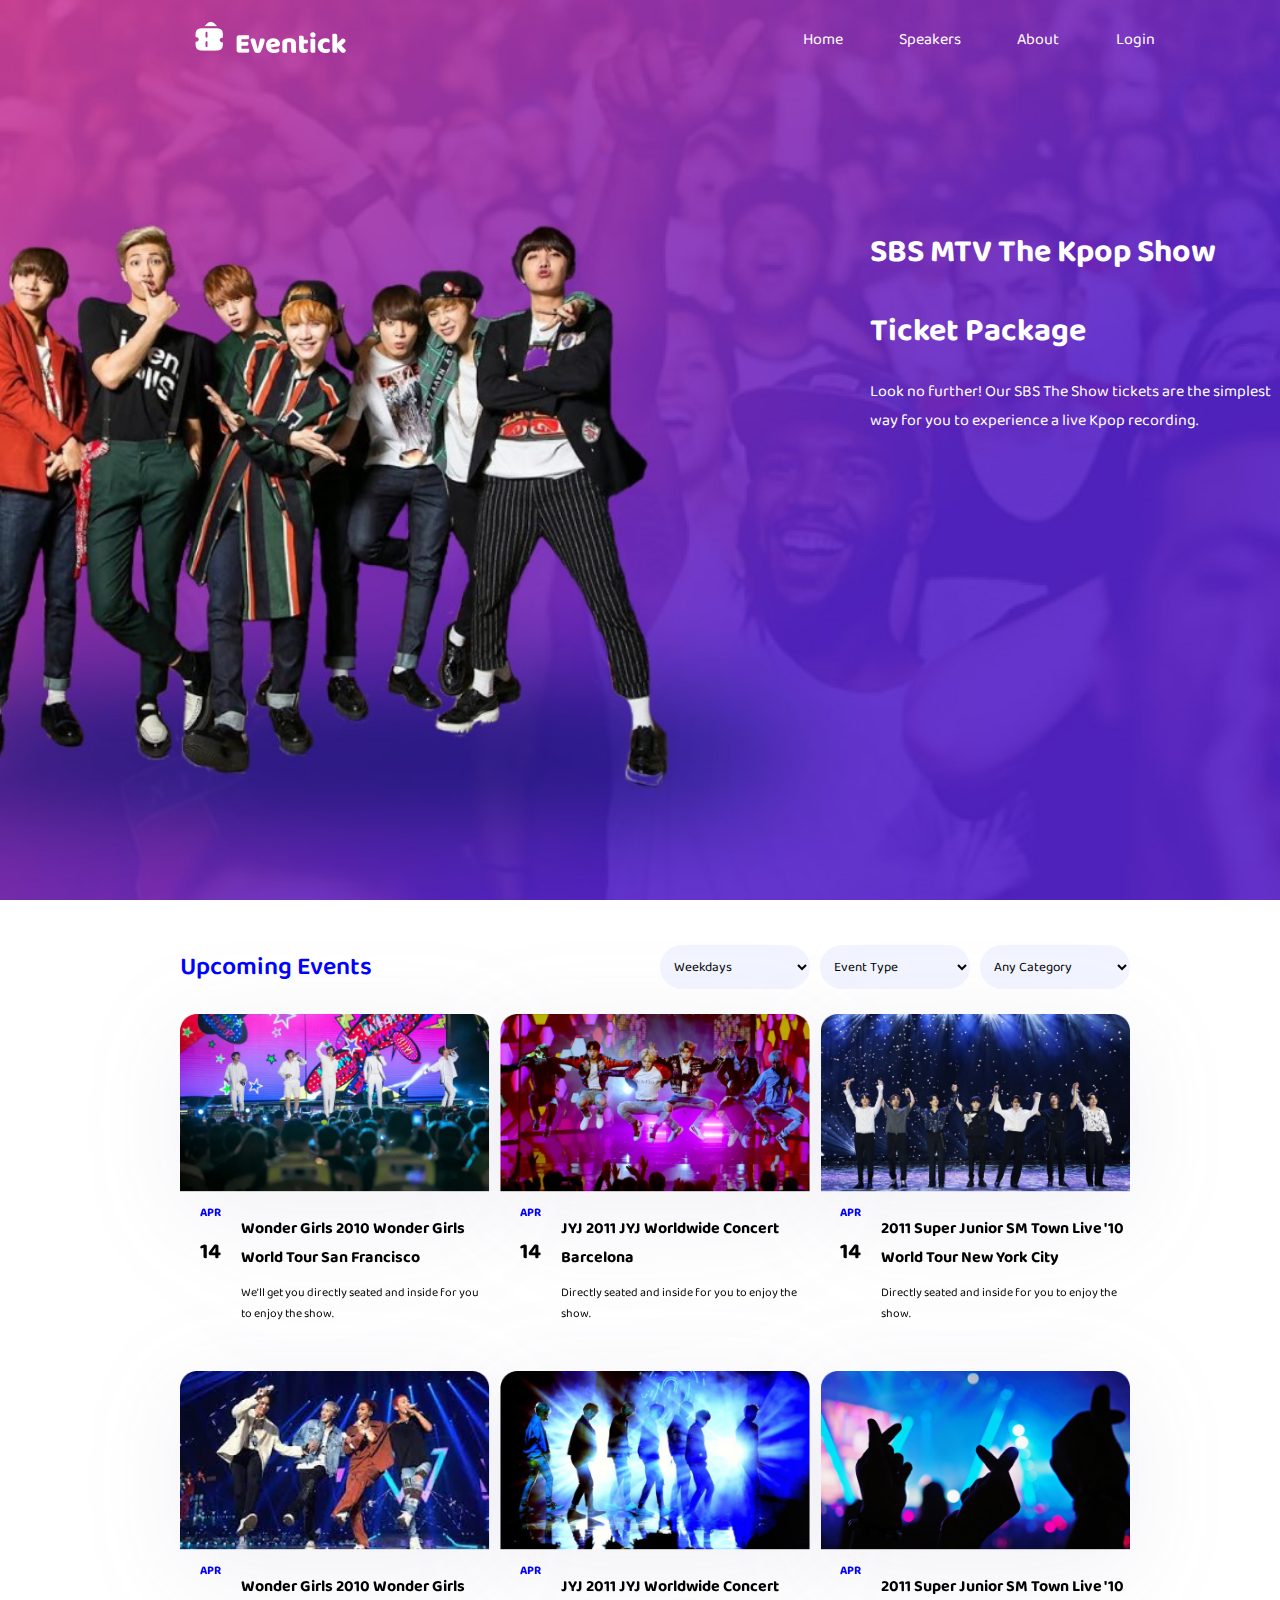
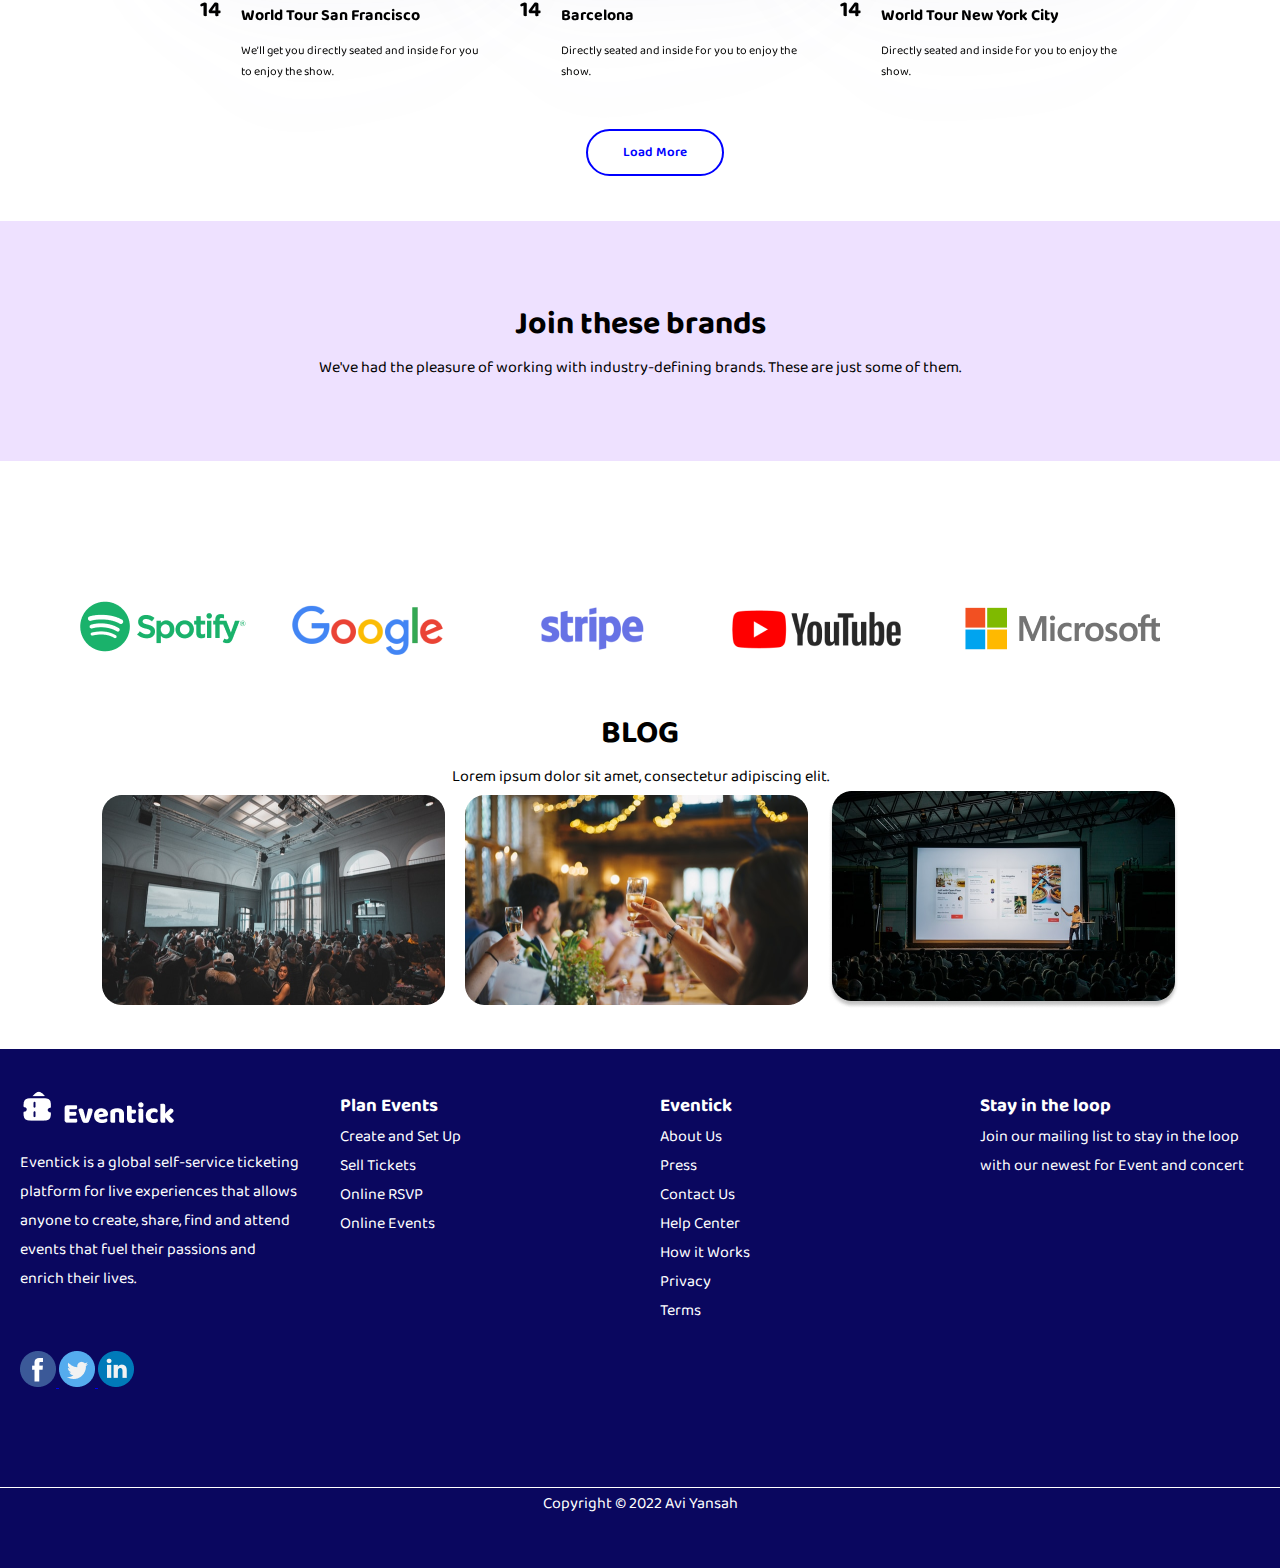
<file: Brief 2/index.html>
<!DOCTYPE html>
<html lang="en">

<head>
    <meta charset="UTF-8">
    <meta name="viewport" content="width=device-width, initial-scale=1.0">
    <title>Eventick</title>
    <link rel="stylesheet" href="style copy.css">
        <link rel="preconnect" href="https://fonts.googleapis.com">
        <link rel="preconnect" href="https://fonts.gstatic.com" crossorigin>
        <link href="https://fonts.googleapis.com/css2?family=Baloo+Paaji+2:wght@400..800&display=swap" rel="stylesheet">
</head>

<body>
    <header>
        <nav class="navbar">
            <a href="./index.html">
                <img class="logo" src="./assets/img/logo.png" alt="Home">
            </a>
            <ul>
                <li><a class="links" href="./index.html">Home</a></li>
                <li><a class="links" href="./speakers.html">Speakers</a></li>
                <li><a class="links" href="./about.html">About</a></li>
                <li><a class="links" href="./login.html">Login</a></li>
            </ul>

        </nav>

        <div>
            <h1 class="title">SBS MTV The Kpop Show </h1>
            <h1 class="title_2"> Ticket Package</h1>
            <p class="Paragraph_1">Look no further! Our SBS The Show tickets are the simplest way for you to experience
                a live Kpop recording.</p>
        </div>

    </header>
   
    <section class="upcoming">
        <div class="gallery">
            <div class="gallery-title">
                <h1>Upcoming Events</h1>
            </div>
          <select name="week">
                <option>Weekdays</option>
            </select> 
           <select name="type">
                <option>Event Type</option>
            </select>
        <select name="category">
                <option>Any Category</option>
            </select> 
            <div class="concert">
                <img src="./assets/img/1.jpg" alt="event-1">
                <div class="event-description">
                    <div class="time">
                        <h3>APR</h3>
                        <h3>14</h3>
                    </div>
                    <div class="description">
                        <h2>Wonder Girls 2010 Wonder Girls World Tour San Francisco</h2>
                        <p>We’ll get you directly seated and inside for you to enjoy the show.</p>
                    </div>
                </div>
            </div>
            <div class="concert">
                <img src="./assets/img/events2.png" alt="event-1">
                <div class="event-description">
                    <div class="time">
                        <h3>APR</h3>
                        <h3>14</h3>
                    </div>
                    <div class="description">
                        <h2>JYJ 2011 JYJ Worldwide Concert Barcelona</h2>
                        <p>Directly seated and inside for you to enjoy the show.</p>
                    </div>
                </div>
            </div>
            <div class="concert">
                <img src="./assets/img/events3.png" alt="event-1">
                <div class="event-description">
                    <div class="time">
                        <h3>APR</h3>
                        <h3>14</h3>
                    </div>
                    <div class="description">
                        <h2>2011 Super Junior SM Town Live '10 World Tour New York City</h2>
                        <p>Directly seated and inside for you to enjoy the show.</p>
                    </div>
                </div>
            </div>
            <div class="concert">
                <img src="./assets/img/events4.png" alt="event-1">
                <div class="event-description">
                    <div class="time">
                        <h3>APR</h3>
                        <h3>14</h3>
                    </div>
                    <div class="description">
                        <h2>Wonder Girls 2010 Wonder Girls World Tour San Francisco</h2>
                        <p>We’ll get you directly seated and inside for you to enjoy the show.</p>
                    </div>
                </div>
            </div>
            <div class="concert">
                <img src="./assets/img/events5.png" alt="event-1">
                <div class="event-description">
                    <div class="time">
                        <h3>APR</h3>
                        <h3>14</h3>
                    </div>
                    <div class="description">
                        <h2>JYJ 2011 JYJ Worldwide Concert Barcelona</h2>
                        <p>Directly seated and inside for you to enjoy the show.</p>
                    </div>
                </div>
            </div>
            <div class="concert">
                <img src="./assets/img/events6.png" alt="event-1">
                <div class="event-description">
                    <div class="time">
                        <h3>APR</h3>
                        <h3>14</h3>
                    </div>
                    <div class="description">
                        <h2>2011 Super Junior SM Town Live '10 World Tour New York City</h2>
                        <p>Directly seated and inside for you to enjoy the show.</p>
                    </div>
                </div>
            </div>
            <div class="event-btn">
                <button type="submit">Load More</button>
            </div>
        </div>
    </section>
    
    <div class="jointhebrand">
        <h1 class="join">Join these brands</h1>
        <p class="join">We've had the pleasure of working with industry-defining brands. These are just some of them.</p>
    

    </div>

    <div>
        <img src="./assets/img/findus.png" alt="">
    </div>

    <div class="blog">
        <h1>BLOG</h1>
        <p>Lorem ipsum dolor sit amet, consectetur adipiscing elit. </p>
        <div class="blogimgs">
            <div><img src="./assets/img/blog1.png" alt="image1"></div>
            <!-- <br>
            <p>6 Strategies to Find Your Conference Keynote and Other Speakers</p> -->
            <div><img src="./assets/img/blog2.png" alt="image2"></div>
            <div> <img src="./assets/img/blog3.png" alt="image3"></div>
        
        
       
        </div>
    </div>












    <!-- </div> -->
     <footer>
        
            <div class="socialmedia">
                <a href="#">
                    <img class="logofooter" src="./assets/img/logo.png" alt="logofooter">
                </a>
                <p>Eventick is a global self-service ticketing platform for live experiences that allows anyone to create, share, find and attend events that fuel their passions and enrich their lives.</p>
                <br>
                <br>
                <ul class="sci">

                    <a href="#">
                        <img class="facebook" src="./assets/img/facebook.png" alt="facebook">
                    </a>
                    <a href="#">
                        <img class="twitter" src="./assets/img/twitter (1).png" alt="twitter">
                    </a>
                    <a href="#">
                        <img class="linkedin" src="./assets/img/linkedin.png" alt="linkedin">
                    </a>
                </ul>
            </div>
            <div class="sec_quicklinks">
                <h3>Plan Events</h3>
                <ul>
                    <li><a href="#">Create and Set Up</a></li>
                    <li><a href="#">Sell Tickets</a></li>
                    <li><a href="#">Online RSVP </a></li>
                    <li><a href="#">Online Events</a></li>
                </ul>
            </div>
            <div class="sec-aboutus">
                <h3>Eventick</h3>
                <ul>
                    <li><a href="#">About Us</a></li>
                    <li><a href="#">Press</a></li>
                    <li><a href="#">Contact Us</a></li>
                    <li><a href="#">Help Center</a></li>
                    <li><a href="#">How it Works</a></li>
                    <li><a href="#">Privacy</a></li>
                    <li><a href="#">Terms</a></li>

                </ul>
            </div>
            <div class="sec-contact">
                <h3>Stay in the loop</h3>
                <p>Join our mailing list to stay in the loop with our newest for Event and concert</p>
            </div>
        </div>
        <div class="footer-line"></div>
        <div class="footer-bottom">
            Copyright © 2022 Avi Yansah
        </div>
  
     </footer>
     <!-- <div class="footer-line"></div> 
        <p style="font-weight: bold;">Stay In The Loop</p>
        <p>Join our mailing list to stay in the loop with our newest<br>for Event and concert</p>
        <input type="email" id="emailInput" placeholder="Enter your email adresse.."><input type="button" id="btnfooter" value="Subscribe Now">
    </div>
    <hr>
    <p id="cp">Copyright © 2022 Avi Yansah</p> -->

</body>

</html>
</file>
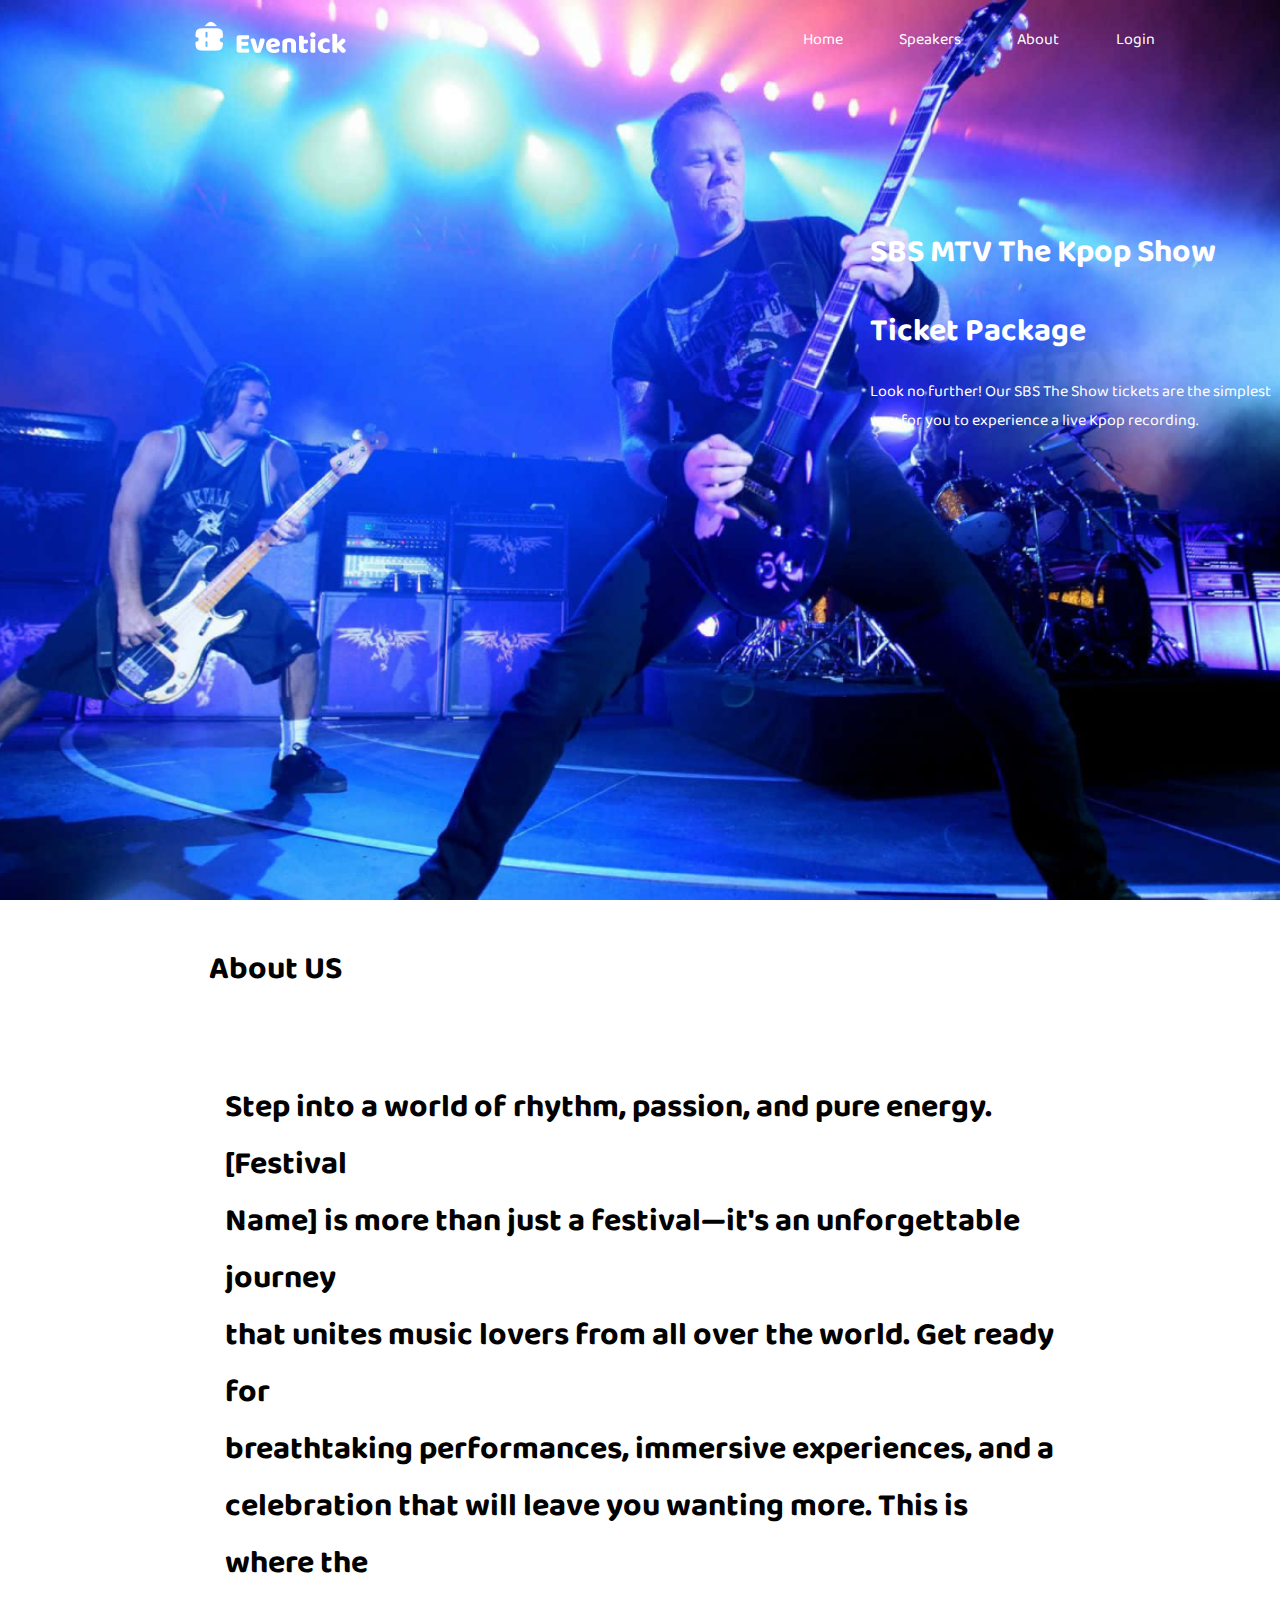
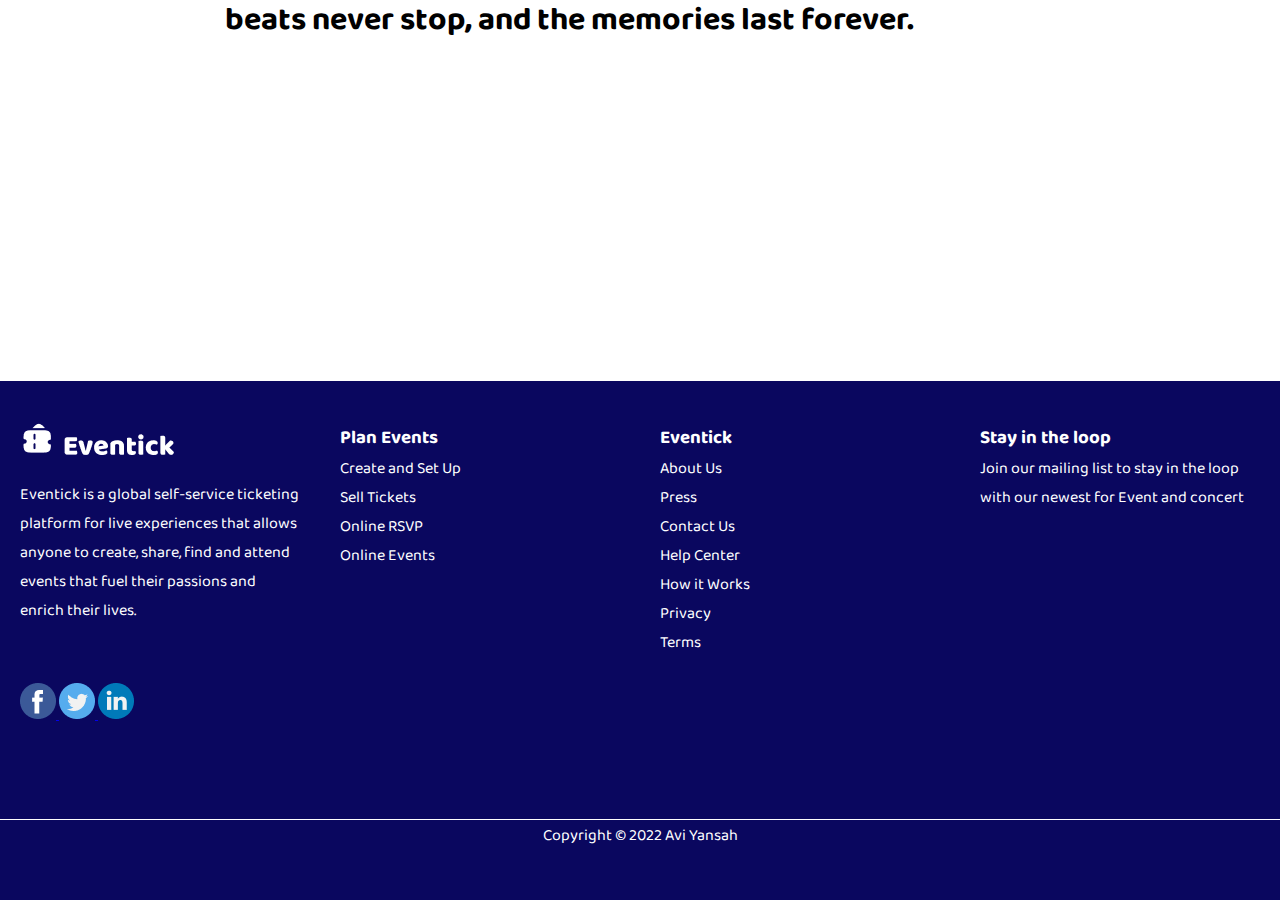
<file: Brief 2/about.html>
<!DOCTYPE html>
<html lang="en">

<head>
    <meta charset="UTF-8">
    <meta name="viewport" content="width=device-width, initial-scale=1.0">
    <title>Eventick</title>
    <link rel="stylesheet" href="about.css">
        <link rel="preconnect" href="https://fonts.googleapis.com">
        <link rel="preconnect" href="https://fonts.gstatic.com" crossorigin>
        <link href="https://fonts.googleapis.com/css2?family=Baloo+Paaji+2:wght@400..800&display=swap" rel="stylesheet">
</head>

<body>
    <header>
        <nav class="navbar">
            <a href="./index.html">
                <img class="logo" src="./assets/img/logo.png" alt="Home">
            </a>
            <ul>
                <li><a class="links" href="./index.html">Home</a></li>
                <li><a class="links" href="./speakers.html">Speakers</a></li>
                <li><a class="links" href="./about.html">About</a></li>
                <li><a class="links" href="./login.html">Login</a></li>
            </ul>

        </nav>

        <div>
            <h1 class="title">SBS MTV The Kpop Show </h1>
            <h1 class="title_2"> Ticket Package</h1>
            <p class="Paragraph_1">Look no further! Our SBS The Show tickets are the simplest way for you to experience
                a live Kpop recording.</p>
        </div>

    </header>
    <div class="Event">
        <div class="upEvents">

            <h1 class="">About US</h1>


            
        </div>

        <!-- <div class="grp1">
            <div class="box">
                <img class="image1" src="./assets/img/speakers photos/2.jpg"
                    alt="Wonder Girls 2010 Wonder Girls World Tour San Francisco">
                <div class="EventsDesc">
                    <div class="dateTime">
                        
                    </div>
                    <p>We’ll get you directly seated and inside for you to enjoy the show.</p>

                </div>
            </div>
            <div class="box">
                <img class="image1" src="./assets/img/speakers photos/2.jpg"
                    alt="JYJ 2011 JYJ Worldwide Concert Barcelona">
                <div class="EventsDesc">
                    <div class="dateTime">
                        
                    </div>
                    
                    <p>Directly seated and inside for you to enjoy the show.</p>

                </div>
            </div>
            <div class="box">
                <img class="image1" src="./assets/img/speakers photos/3.jpg"
                    alt="2011 Super Junior SM Town Live '10 World Tour New York City">
                <div class="EventsDesc">
                    <div class="dateTime">
                        
                    </div>
                    
                    <p>Directly seated and inside for you to enjoy the show.</p>

                </div>
            </div>

        </div>
        <div class="grp1">
            <div class="box">
                <img class="image1" src="./assets/img/speakers photos/4.jpg"
                    alt="Wonder Girls 2010 Wonder Girls World Tour San Francisco">
                <div class="EventsDesc">
                    <div class="dateTime">
                       
                    </div>
                    
                    <p>We’ll get you directly seated and inside for you to enjoy the show.</p>

                </div>
            </div>
            <div class="box">
                <img class="image1" src="./assets/img/speakers photos/5.jpg"
                    alt="JYJ 2011 JYJ Worldwide Concert Barcelona">
                <div class="EventsDesc">
                    <div class="dateTime">
                        
                    </div>
                    
                    <p>Directly seated and inside for you to enjoy the show.</p>

                </div>
            </div>
            <div class="box">
                <img class="image1" src="./assets/img/speakers photos/6.jpg"
                    alt="2011 Super Junior SM Town Live '10 World Tour New York City">
                <div class="EventsDesc">
                    <div class="dateTime">
                        
                    </div>
                   
                    <p>Directly seated and inside for you to enjoy the show.</p>

                </div>
            </div>

        </div> -->
        <div class="aboutustext">
            <h1>
                Step into a world of rhythm, passion, and pure energy. [Festival <br> Name] is more than just a festival—it's an unforgettable journey <br> that unites music lovers from all over the world. Get ready for <br> breathtaking performances, immersive experiences, and a <br> celebration that will leave you wanting more. This is where the <br> beats never stop, and the memories last forever.
            </h1>
        </div>



    </div>

   











    <!-- </div> -->
     <footer>
        
            <div class="socialmedia">
                <a href="#">
                    <img class="logofooter" src="./assets/img/logo.png" alt="logofooter">
                </a>
                <p>Eventick is a global self-service ticketing platform for live experiences that allows anyone to create, share, find and attend events that fuel their passions and enrich their lives.</p>
                <br>
                <br>
                <ul class="sci">

                    <a href="#">
                        <img class="facebook" src="./assets/img/facebook.png" alt="facebook">
                    </a>
                    <a href="#">
                        <img class="twitter" src="./assets/img/twitter (1).png" alt="twitter">
                    </a>
                    <a href="#">
                        <img class="linkedin" src="./assets/img/linkedin.png" alt="linkedin">
                    </a>
                </ul>
            </div>
            <div class="sec_quicklinks">
                <h3>Plan Events</h3>
                <ul>
                    <li><a href="#">Create and Set Up</a></li>
                    <li><a href="#">Sell Tickets</a></li>
                    <li><a href="#">Online RSVP </a></li>
                    <li><a href="#">Online Events</a></li>
                </ul>
            </div>
            <div class="sec-aboutus">
                <h3>Eventick</h3>
                <ul>
                    <li><a href="#">About Us</a></li>
                    <li><a href="#">Press</a></li>
                    <li><a href="#">Contact Us</a></li>
                    <li><a href="#">Help Center</a></li>
                    <li><a href="#">How it Works</a></li>
                    <li><a href="#">Privacy</a></li>
                    <li><a href="#">Terms</a></li>

                </ul>
            </div>
            <div class="sec-contact">
                <h3>Stay in the loop</h3>
                <p>Join our mailing list to stay in the loop with our newest for Event and concert</p>
            </div>
        </div>
        <div class="footer-line"></div>
        <div class="footer-bottom">
            Copyright © 2022 Avi Yansah
        </div>
  
     </footer>
     <!-- <div class="footer-line"></div> 
        <p style="font-weight: bold;">Stay In The Loop</p>
        <p>Join our mailing list to stay in the loop with our newest<br>for Event and concert</p>
        <input type="email" id="emailInput" placeholder="Enter your email adresse.."><input type="button" id="btnfooter" value="Subscribe Now">
    </div>
    <hr>
    <p id="cp">Copyright © 2022 Avi Yansah</p> -->

</body>

</html>
</file>
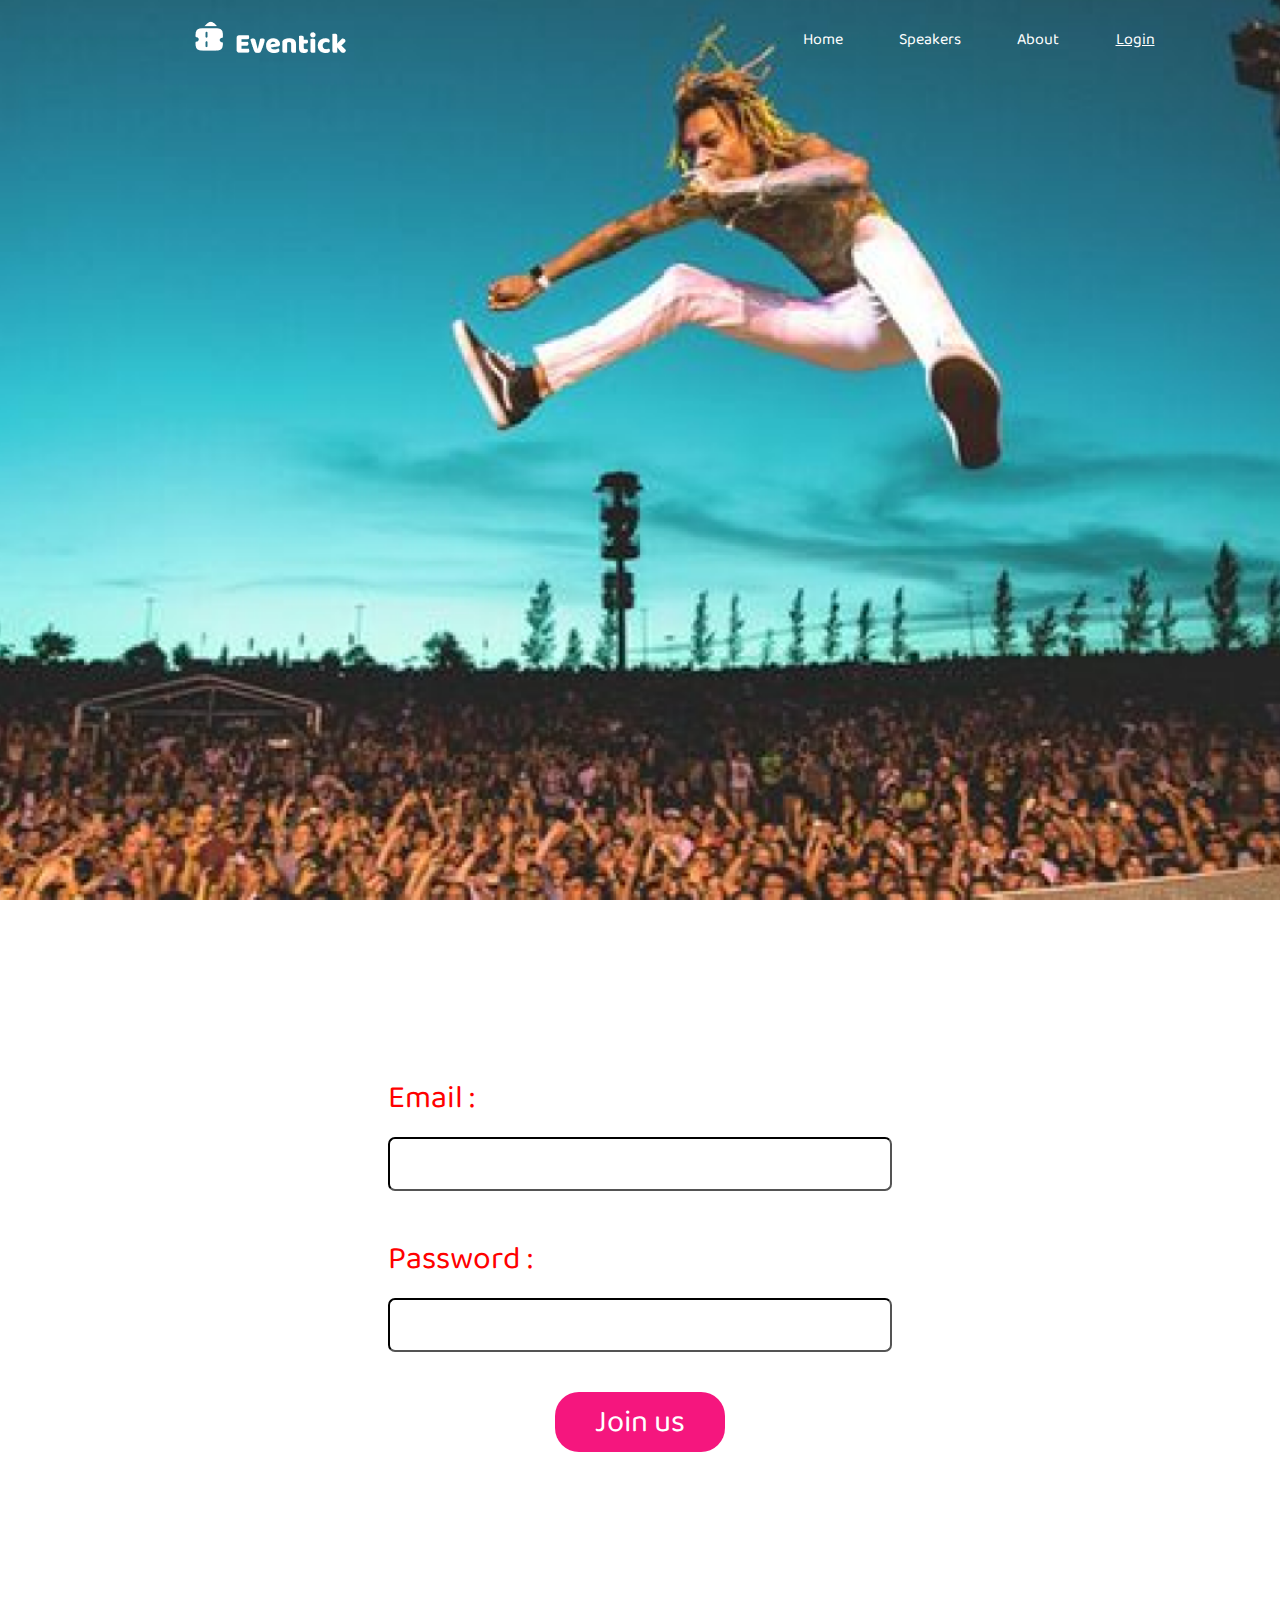
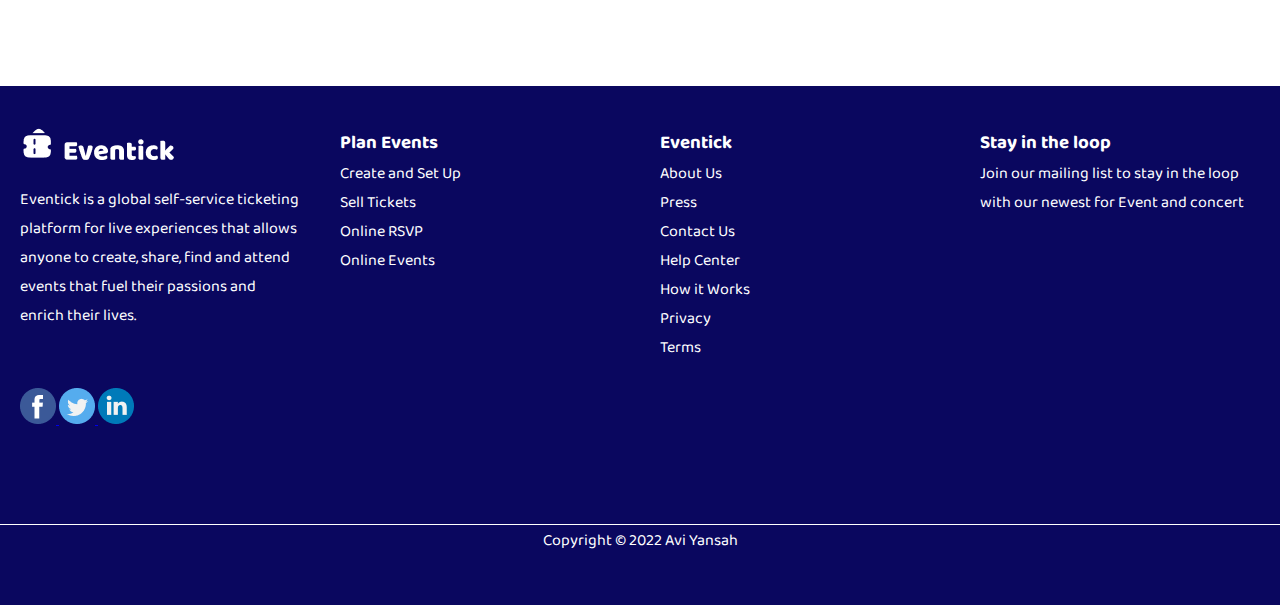
<file: Brief 2/login.html>
<!DOCTYPE html>
<html lang="en">

<head>
    <meta charset="UTF-8">
    <meta name="viewport" content="width=device-width, initial-scale=1.0">
    <title>Eventick</title>
    <link rel="stylesheet" href="login.css">
        <link rel="preconnect" href="https://fonts.googleapis.com">
        <link rel="preconnect" href="https://fonts.gstatic.com" crossorigin>
        <link href="https://fonts.googleapis.com/css2?family=Baloo+Paaji+2:wght@400..800&display=swap" rel="stylesheet">
</head>

<body>
    <header>
        <nav class="navbar">
            <a href="./index.html">
                <img class="logo" src="./assets/img/logo.png" alt="Home">
            </a>
            <ul>
                <li><a class="links" href="./index.html">Home</a></li>
                <li><a class="links" href="./speakers.html">Speakers</a></li>
                <li><a class="links" href="./about.html">About</a></li>
                <li><a class="linksx" href="./login.html">Login</a></li>
            </ul>

        </nav>

    

    </header>
    <div class="Event">
        
        <div class="aboutBox">
            <!-- <h1>LogIn</h1>
            <hr> -->
            <div class="log">
                <span class="inner">
                    <label>Email :</label>
                    <input type="email">
                </span>
                <span class="inner">
                    <label>Password :</label>
                    <input type="password">
                </span>
            </div>
                <!-- <span class="logSpan"> -->
                    <!-- <input type="checkbox"> -->
                    <!-- <label id="remb">Remember Me</label> -->
                <!-- </span> -->
    
            <div class="log">
                <input type="submit" value="Join us" id="subLog">
            </div>
        
        </div>

        <!-- <div class="grp1">
            <div class="box">
                <img class="image1" src="./assets/img/speakers photos/2.jpg"
                    alt="Wonder Girls 2010 Wonder Girls World Tour San Francisco">
                <div class="EventsDesc">
                    <div class="dateTime">
                        
                    </div>
                    <p>We’ll get you directly seated and inside for you to enjoy the show.</p>

                </div>
            </div>
            <div class="box">
                <img class="image1" src="./assets/img/speakers photos/2.jpg"
                    alt="JYJ 2011 JYJ Worldwide Concert Barcelona">
                <div class="EventsDesc">
                    <div class="dateTime">
                        
                    </div>
                    
                    <p>Directly seated and inside for you to enjoy the show.</p>

                </div>
            </div>
            <div class="box">
                <img class="image1" src="./assets/img/speakers photos/3.jpg"
                    alt="2011 Super Junior SM Town Live '10 World Tour New York City">
                <div class="EventsDesc">
                    <div class="dateTime">
                        
                    </div>
                    
                    <p>Directly seated and inside for you to enjoy the show.</p>

                </div>
            </div>

        </div>
        <div class="grp1">
            <div class="box">
                <img class="image1" src="./assets/img/speakers photos/4.jpg"
                    alt="Wonder Girls 2010 Wonder Girls World Tour San Francisco">
                <div class="EventsDesc">
                    <div class="dateTime">
                       
                    </div>
                    
                    <p>We’ll get you directly seated and inside for you to enjoy the show.</p>

                </div>
            </div>
            <div class="box">
                <img class="image1" src="./assets/img/speakers photos/5.jpg"
                    alt="JYJ 2011 JYJ Worldwide Concert Barcelona">
                <div class="EventsDesc">
                    <div class="dateTime">
                        
                    </div>
                    
                    <p>Directly seated and inside for you to enjoy the show.</p>

                </div>
            </div>
            <div class="box">
                <img class="image1" src="./assets/img/speakers photos/6.jpg"
                    alt="2011 Super Junior SM Town Live '10 World Tour New York City">
                <div class="EventsDesc">
                    <div class="dateTime">
                        
                    </div>
                   
                    <p>Directly seated and inside for you to enjoy the show.</p>

                </div>
            </div>

        </div> -->
        



    </div>

   











    <!-- </div> -->
     <footer>
        
            <div class="socialmedia">
                <a href="#">
                    <img class="logofooter" src="./assets/img/logo.png" alt="logofooter">
                </a>
                <p>Eventick is a global self-service ticketing platform for live experiences that allows anyone to create, share, find and attend events that fuel their passions and enrich their lives.</p>
                <br>
                <br>
                <ul class="sci">

                    <a href="#">
                        <img class="facebook" src="./assets/img/facebook.png" alt="facebook">
                    </a>
                    <a href="#">
                        <img class="twitter" src="./assets/img/twitter (1).png" alt="twitter">
                    </a>
                    <a href="#">
                        <img class="linkedin" src="./assets/img/linkedin.png" alt="linkedin">
                    </a>
                </ul>
            </div>
            <div class="sec_quicklinks">
                <h3>Plan Events</h3>
                <ul>
                    <li><a href="#">Create and Set Up</a></li>
                    <li><a href="#">Sell Tickets</a></li>
                    <li><a href="#">Online RSVP </a></li>
                    <li><a href="#">Online Events</a></li>
                </ul>
            </div>
            <div class="sec-aboutus">
                <h3>Eventick</h3>
                <ul>
                    <li><a href="#">About Us</a></li>
                    <li><a href="#">Press</a></li>
                    <li><a href="#">Contact Us</a></li>
                    <li><a href="#">Help Center</a></li>
                    <li><a href="#">How it Works</a></li>
                    <li><a href="#">Privacy</a></li>
                    <li><a href="#">Terms</a></li>

                </ul>
            </div>
            <div class="sec-contact">
                <h3>Stay in the loop</h3>
                <p>Join our mailing list to stay in the loop with our newest for Event and concert</p>
            </div>
        </div>
        <div class="footer-line"></div>
        <div class="footer-bottom">
            Copyright © 2022 Avi Yansah
        </div>
  
     </footer>
     <!-- <div class="footer-line"></div> 
        <p style="font-weight: bold;">Stay In The Loop</p>
        <p>Join our mailing list to stay in the loop with our newest<br>for Event and concert</p>
        <input type="email" id="emailInput" placeholder="Enter your email adresse.."><input type="button" id="btnfooter" value="Subscribe Now">
    </div>
    <hr>
    <p id="cp">Copyright © 2022 Avi Yansah</p> -->

</body>

</html>
</file>
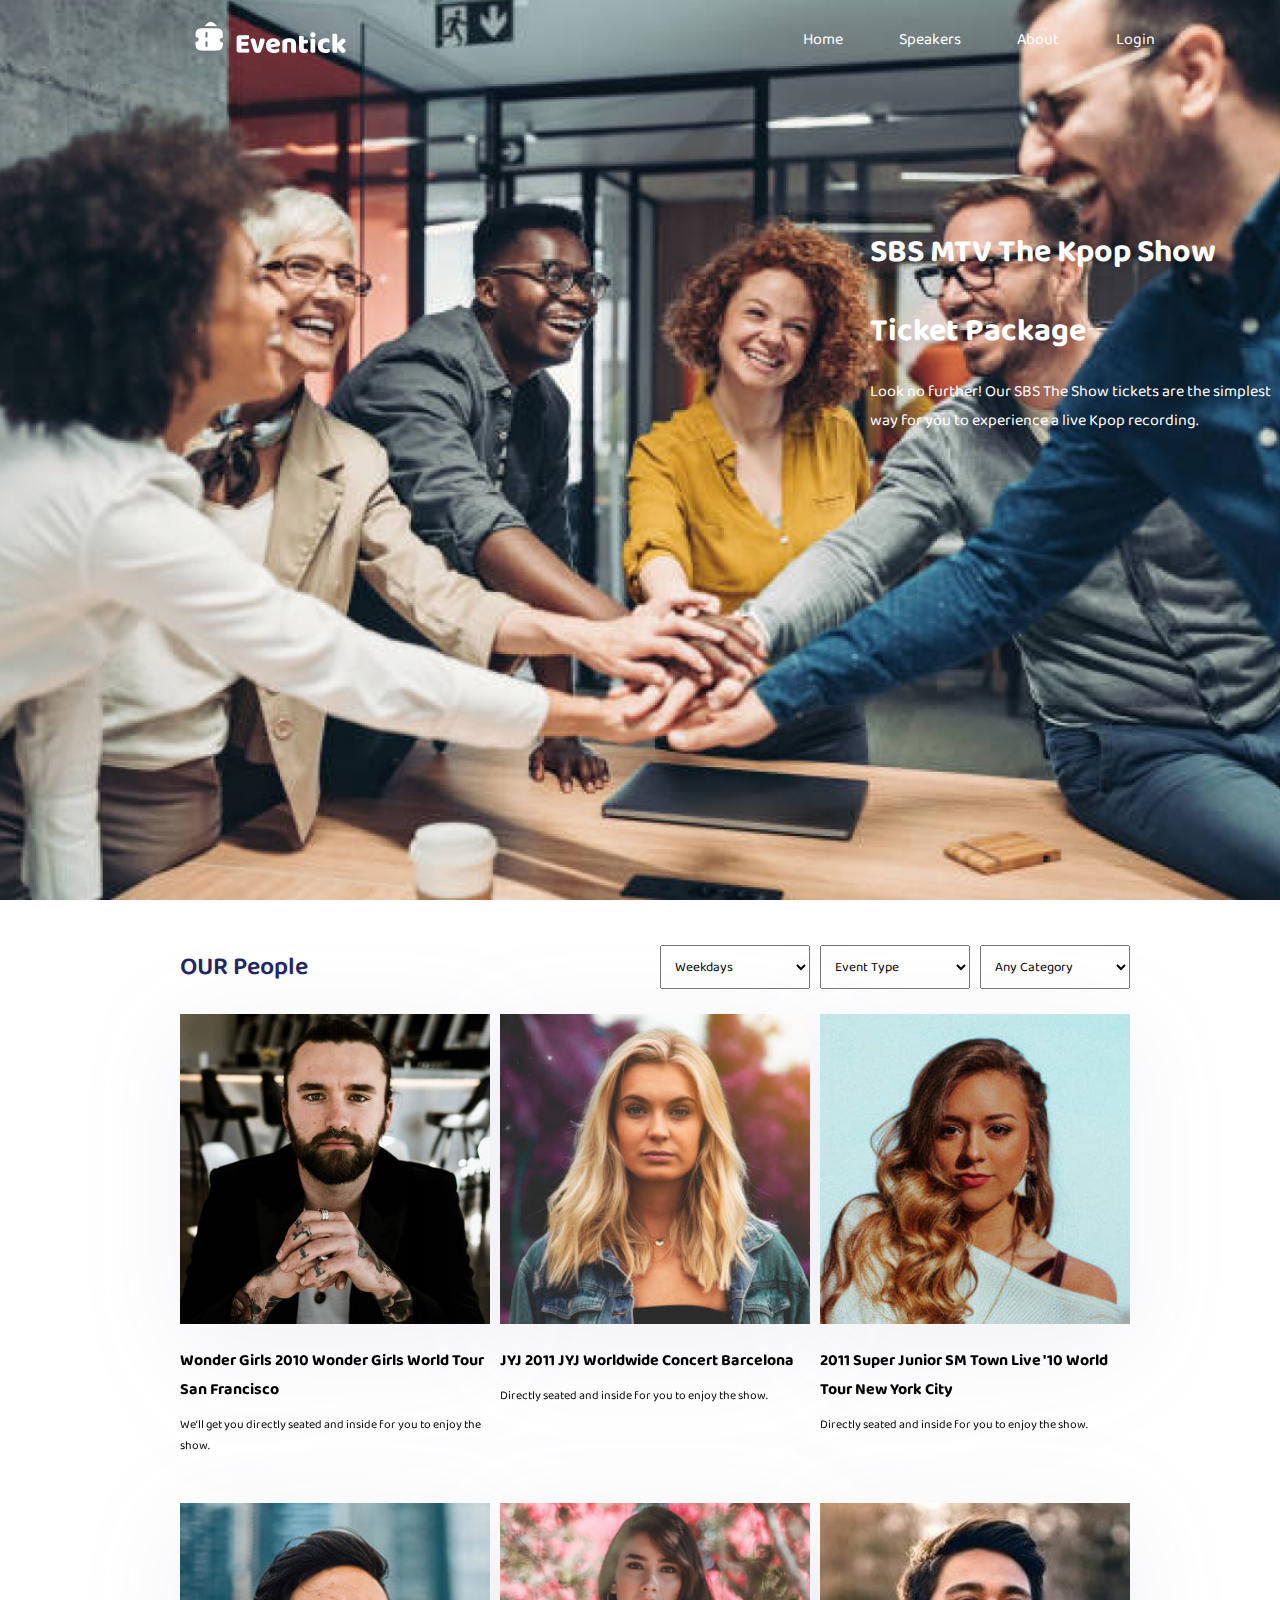
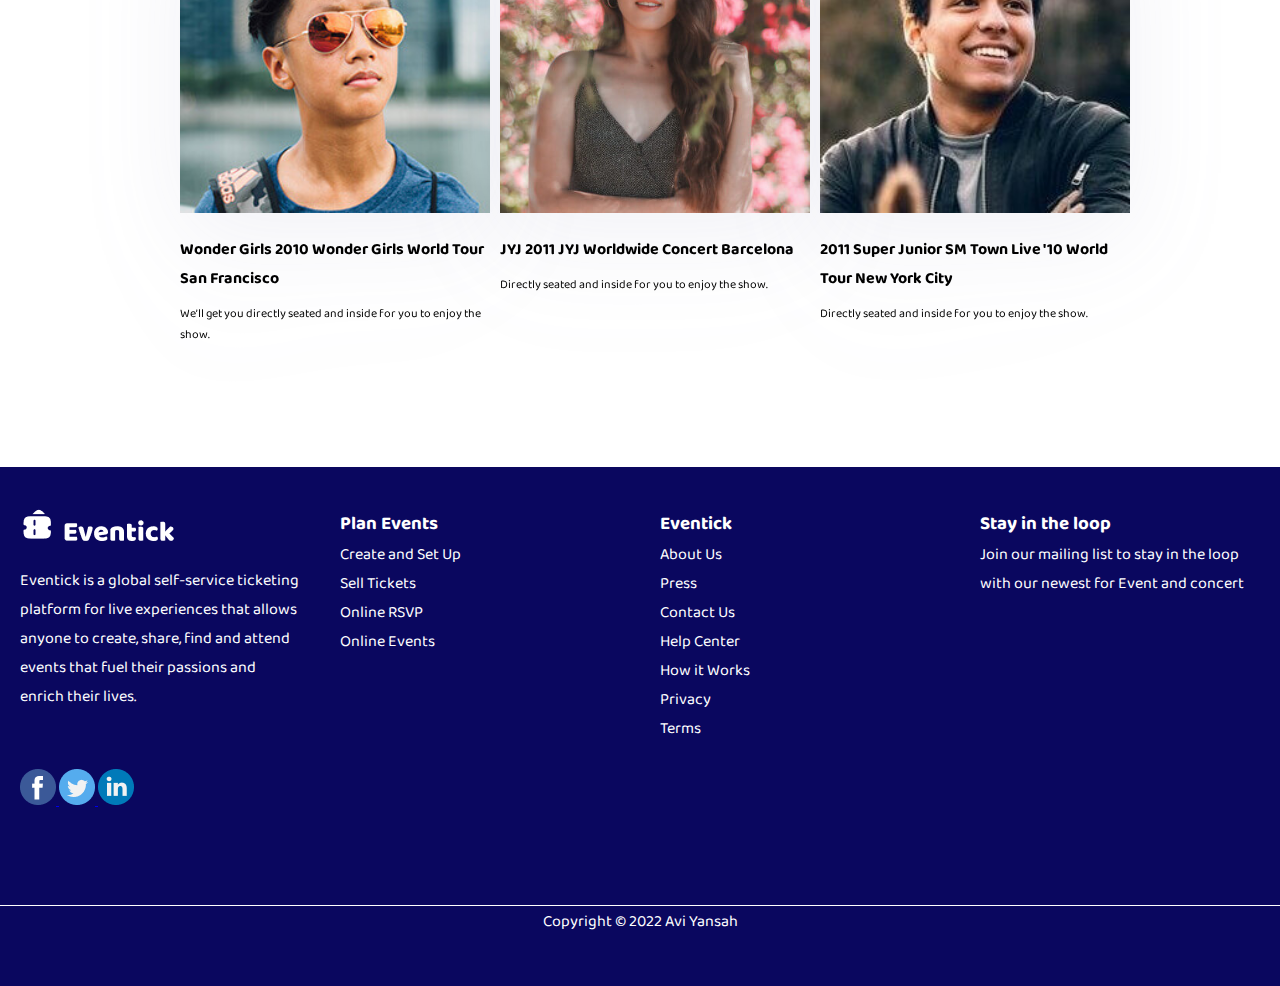
<file: Brief 2/speakers.html>
<!DOCTYPE html>
<html lang="en">

<head>
    <meta charset="UTF-8">
    <meta name="viewport" content="width=device-width, initial-scale=1.0">
    <title>Eventick</title>
    <link rel="stylesheet" href="speakers.css">
        <link rel="preconnect" href="https://fonts.googleapis.com">
        <link rel="preconnect" href="https://fonts.gstatic.com" crossorigin>
        <link href="https://fonts.googleapis.com/css2?family=Baloo+Paaji+2:wght@400..800&display=swap" rel="stylesheet">
</head>

<body>
    <header>
        <nav class="navbar">
            <a href="./index.html">
                <img class="logo" src="./assets/img/logo.png" alt="Home">
            </a>
            <ul>
                <li><a class="links" href="./index.html">Home</a></li>
                <li><a class="links" href="./speakers.html">Speakers</a></li>
                <li><a class="links" href="./about.html">About</a></li>
                <li><a class="links" href="./login.html">Login</a></li>
            </ul>

        </nav>

        <div>
            <h1 class="title">SBS MTV The Kpop Show </h1>
            <h1 class="title_2"> Ticket Package</h1>
            <p class="Paragraph_1">Look no further! Our SBS The Show tickets are the simplest way for you to experience
                a live Kpop recording.</p>
        </div>

    </header>
    <!-- <div class="Event">
        <div class="upEvents">

            <h1 class="">OUR People</h1>


            
        </div>

        <div class="grp1">
            <div class="box">
                <img class="image1" src="./assets/img/speakers photos/2.jpg"
                    alt="Wonder Girls 2010 Wonder Girls World Tour San Francisco">
                <div class="EventsDesc">
                    <div class="dateTime">
                        
                    </div>
                    <p>We’ll get you directly seated and inside for you to enjoy the show.</p>

                </div>
            </div>
            <div class="box">
                <img class="image1" src="./assets/img/speakers photos/2.jpg"
                    alt="JYJ 2011 JYJ Worldwide Concert Barcelona">
                <div class="EventsDesc">
                    <div class="dateTime">
                        
                    </div>
                    
                    <p>Directly seated and inside for you to enjoy the show.</p>

                </div>
            </div>
            <div class="box">
                <img class="image1" src="./assets/img/speakers photos/3.jpg"
                    alt="2011 Super Junior SM Town Live '10 World Tour New York City">
                <div class="EventsDesc">
                    <div class="dateTime">
                        
                    </div>
                    
                    <p>Directly seated and inside for you to enjoy the show.</p>

                </div>
            </div>

        </div>
        <div class="grp1">
            <div class="box">
                <img class="image1" src="./assets/img/speakers photos/4.jpg"
                    alt="Wonder Girls 2010 Wonder Girls World Tour San Francisco">
                <div class="EventsDesc">
                    <div class="dateTime">
                       
                    </div>
                    
                    <p>We’ll get you directly seated and inside for you to enjoy the show.</p>

                </div>
            </div>
            <div class="box">
                <img class="image1" src="./assets/img/speakers photos/5.jpg"
                    alt="JYJ 2011 JYJ Worldwide Concert Barcelona">
                <div class="EventsDesc">
                    <div class="dateTime">
                        
                    </div>
                    
                    <p>Directly seated and inside for you to enjoy the show.</p>

                </div>
            </div>
            <div class="box">
                <img class="image1" src="./assets/img/speakers photos/6.jpg"
                    alt="2011 Super Junior SM Town Live '10 World Tour New York City">
                <div class="EventsDesc">
                    <div class="dateTime">
                        
                    </div>
                   
                    <p>Directly seated and inside for you to enjoy the show.</p>

                </div>
            </div>

        </div>




    </div> -->

   

    <section class="upcoming">
        <div class="gallery">
            <div class="gallery-title">
                <h1>OUR People</h1>
            </div>
            <select name="week">
                <option>Weekdays</option>
            </select>
            <select name="type">
                <option>Event Type</option>
            </select>
            <select name="category">
                <option>Any Category</option>
            </select>
            <div class="concert">
                <img src="./assets/img/speakers photos/1.jpg" alt="event-1">
                <div class="event-description">
                
                    <div class="description">
                        <h2>Wonder Girls 2010 Wonder Girls World Tour San Francisco</h2>
                        <p>We’ll get you directly seated and inside for you to enjoy the show.</p>
                    </div>
                </div>
            </div>
            <div class="concert">
                <img src="./assets/img/speakers photos/2.jpg" alt="event-1">
                <div class="event-description">
                  
                    <div class="description">
                        <h2>JYJ 2011 JYJ Worldwide Concert Barcelona</h2>
                        <p>Directly seated and inside for you to enjoy the show.</p>
                    </div>
                </div>
            </div>
            <div class="concert">
                <img src="./assets/img/speakers photos/3.jpg" alt="event-1">
                <div class="event-description">
             
                    <div class="description">
                        <h2>2011 Super Junior SM Town Live '10 World Tour New York City</h2>
                        <p>Directly seated and inside for you to enjoy the show.</p>
                    </div>
                </div>
            </div>
            <div class="concert">
                <img src="./assets/img/speakers photos/4.jpg" alt="event-1">
                <div class="event-description">
                  
                    <div class="description">
                        <h2>Wonder Girls 2010 Wonder Girls World Tour San Francisco</h2>
                        <p>We’ll get you directly seated and inside for you to enjoy the show.</p>
                    </div>
                </div>
            </div>
            <div class="concert">
                <img src="./assets/img/speakers photos/5.jpg" alt="event-1">
                <div class="event-description">
              
                    <div class="description">
                        <h2>JYJ 2011 JYJ Worldwide Concert Barcelona</h2>
                        <p>Directly seated and inside for you to enjoy the show.</p>
                    </div>
                </div>
            </div>
            <div class="concert">
                <img src="./assets/img/speakers photos/6.jpg" alt="event-1">
                <div class="event-description">
                 
                    <div class="description">
                        <h2>2011 Super Junior SM Town Live '10 World Tour New York City</h2>
                        <p>Directly seated and inside for you to enjoy the show.</p>
                    </div>
                </div>
            </div>
        
        </div>
    </section>









    <!-- </div> -->
     <footer>
        
            <div class="socialmedia">
                <a href="#">
                    <img class="logofooter" src="./assets/img/logo.png" alt="logofooter">
                </a>
                <p>Eventick is a global self-service ticketing platform for live experiences that allows anyone to create, share, find and attend events that fuel their passions and enrich their lives.</p>
                <br>
                <br>
                <ul class="sci">

                    <a href="#">
                        <img class="facebook" src="./assets/img/facebook.png" alt="facebook">
                    </a>
                    <a href="#">
                        <img class="twitter" src="./assets/img/twitter (1).png" alt="twitter">
                    </a>
                    <a href="#">
                        <img class="linkedin" src="./assets/img/linkedin.png" alt="linkedin">
                    </a>
                </ul>
            </div>
            <div class="sec_quicklinks">
                <h3>Plan Events</h3>
                <ul>
                    <li><a href="#">Create and Set Up</a></li>
                    <li><a href="#">Sell Tickets</a></li>
                    <li><a href="#">Online RSVP </a></li>
                    <li><a href="#">Online Events</a></li>
                </ul>
            </div>
            <div class="sec-aboutus">
                <h3>Eventick</h3>
                <ul>
                    <li><a href="#">About Us</a></li>
                    <li><a href="#">Press</a></li>
                    <li><a href="#">Contact Us</a></li>
                    <li><a href="#">Help Center</a></li>
                    <li><a href="#">How it Works</a></li>
                    <li><a href="#">Privacy</a></li>
                    <li><a href="#">Terms</a></li>

                </ul>
            </div>
            <div class="sec-contact">
                <h3>Stay in the loop</h3>
                <p>Join our mailing list to stay in the loop with our newest for Event and concert</p>
            </div>
        </div>
        <div class="footer-line"></div>
        <div class="footer-bottom">
            Copyright © 2022 Avi Yansah
        </div>
  
     </footer>
     <!-- <div class="footer-line"></div> 
        <p style="font-weight: bold;">Stay In The Loop</p>
        <p>Join our mailing list to stay in the loop with our newest<br>for Event and concert</p>
        <input type="email" id="emailInput" placeholder="Enter your email adresse.."><input type="button" id="btnfooter" value="Subscribe Now">
    </div>
    <hr>
    <p id="cp">Copyright © 2022 Avi Yansah</p> -->

</body>

</html>
</file>
<file: Brief 2/style copy.css>
*{
    margin: 0;
    padding: 0;
    font-family: "Baloo Paaji 2", sans-serif;
}
body{
    display: flex;
    flex-direction: column;
    justify-content: center;
    align-items: center;
}
header{
    background-image: url(./assets/img/cover1.jpg);
    background-repeat: no-repeat;
    background-position: center;
    background-attachment: fixed;
    height: 100vh;
    /* position: fixed; */
    background-attachment: scroll;
    background-size: cover;
    position: relative;
    width: 100%;

    }


    
    
    .navbar{
        display: flex;
        justify-content: space-between;
        align-items: center;
        /* background-color: blueviolet; */
    }
    
    .navbar ul{
        display: flex;
        list-style-type: none;
        margin: 0;
        padding: 0;
    }
    
    .navbar ul li{
        
        display: flex;
        margin-left: -3%;
        margin-right: -1;
    }
    
    .links{
        text-decoration: none;
        color: cadetblue;
    
    }
    
    .links{
        text-decoration: none;
        color: red;
    
    }   
    
    .navbar ul li a{
        /* margin-left: 20px; */
        margin-right: 70px;
        color: white;
        
    }
    .logo{
        margin-left: 192px;
        /* margin-bottom: -10px; */
        margin-top: 19px;
        size: 20px;
    }
    
    .navbar ul li a:hover {
        background-color: #555; /* Darker background on hover */
        border-radius: 5px; /* Rounded corners on hover */
    }
    
    .title{
        margin-left: 1200px;
        margin-top: 146px;
        margin-left: 870px;
        color: white;
    }
    
    .title_2{
        margin-left: 1200px;
        margin-top: 22px;
        margin-left: 870px;
        color: white;
    
    }
    
    .Paragraph_1{
    
        margin-left: 1200px;
        margin-top: 17px;
        margin-left: 870px;
        color: white; 
    }
    
    .events{
    
        margin-top: 179px;
        margin-left: 190px;
        color: darkblue;
    }
    /* .image1{
        margin-top: 100px;
        margin-left: 190px;
    } */
    
    .txt1{
    
        margin-top: 25px;
        margin-left: 24px;
    }

    .EventsDesc{
        display: flex;
    }
    /* .box{
        display: flex;
        flex-direction: column;
        margin-right: 12px;
    } */
    /* .number14{
        margin-top: -40px;
        margin-left: 190px;
    } */
    .grp1{
        margin-top: 12px;
        display: grid;
        grid-template-columns: repeat(3/1fr);
        grid-template-rows: repeat(3/auto);
        width: 90%;
    
    }
    
    .upEvents{
        display: flex;
        width: 90%;
        align-items: center;
        justify-content: space-between;
    }
    
    .card .image-box{
    
        height: 200px;
    }
    .card .image-box img{
        height: 100%;
    }
    
    .Event {
        width: 74%;
        margin-bottom: 164px;
    }
    .jointhebrand{

        display: flex;
        align-items: center;
        flex-direction: column;
        background-color: #EEE1FF;
        position:relative;
        width:100%;
        height:240px;
        margin-bottom: 8%;
        
    }
    .join{
        position:relative;
        top:75px;
    }

    .blog{

        display: flex;
        align-items: center;
        flex-direction: column;

    }
    .blogimgs{

        display: flex;
        align-items: center;
        gap:20px;

    }

    footer {
        position: relative;
        width: 100%;
        height: auto;
        margin: 30px 0px 0px 0px;
        padding-top: 40px;
        padding-bottom: 50px;
        background: #0A075F;
        display: flex;
        flex-wrap: wrap; /* Allow wrapping for better responsiveness */
        justify-content: space-between;
        color: #fff;
    }
    
    .socialmedia, .sec_quicklinks, .sec-aboutus, .sec-contact {
        flex: 1;
        margin: 0 20px;
        min-width: 200px; /* Ensure a minimum width for each section */
    }
    
    .socialmedia {
        display: flex;
        flex-direction: column;
        align-items: flex-start; /* Align to the left instead of center */
    }
    
    .sec_quicklinks ul, .sec-aboutus ul {
        list-style-type: none;
    }
    
    .sec_quicklinks ul a, .sec-aboutus ul a {
        text-decoration: none;
        color: white;
    }
    
    .footer4 {
        position: absolute;
        top: 10%;
        left: 70%;
        list-style-type: none; 
        margin: 20px;
        text-decoration: none;
    }
    
    .footer-line {
        width: 100%;
        height: 1px;
        background-color: #fff;
        margin-top: 90px; /* Space above the line */
        margin-bottom: 0px; /* Space below the line */
        order: 1; /* Ensure it appears after the content */
    }

    .footer-bottom {
        width: 100%;
        text-align: center;
        padding-top: 1px;
        order: 10; /* Ensure it appears at the very bottom */
    }

    .gallery{
        display: grid;
        grid-template-columns: repeat(6 , 1fr);
        grid-template-rows: repeat(4 , auto);
        margin: 45px 150px ;
        padding-left: 30px;
        padding-right: 0px;
        gap:  25px 10px; 
    }
    
    .gallery-title{
        grid-column: 1 / 4 ;
    }
    
    .gallery-title h1{
        color: blue;
        font-size: 25px;
        font-weight: 600;
    }
    
    .gallery select{
        height: 100%;
        width: 100%;
        align-self: center;
        justify-self: center;
        border: none;
        border-radius: 30px;
        background-color:#F2F4FF;
        padding: 5px 10px;
    }
    
    .concert{
        grid-column: span 2;
        filter: drop-shadow(0px 18.9529px 47.3822px rgba(119, 115, 170, 0.1));
        padding-bottom: 22px;
    
    }
    
    .concert img{
        width: 100%;
    }
    
    .event-description{
        display: flex;
    }
    
    .time{
        padding: 0 20px;
    }
    
    .time h3:first-child{
        color: blue;
        font-size: 12px;
    }
    
    .time h3:last-child{
        font-size: 22px;
        margin-top: 10px;
    }
    
    .description h2{
        font-size: 16px;
        padding-top: 12px;
    }
    
    .description p{
        font-size: 12px;
        margin-top: 10px;
    
    }
    
    .event-btn{
        grid-column: span 6;
        text-align: center;
    }
    
    .event-btn button{
        padding: 10px 35px;
        border-radius: 30px;
        border: 2px solid blue;
        color: blue;
        font-weight: 600;
        background-color: transparent;
    }
</file>
<file: Brief 2/about.css>
*{
    margin: 0;
    padding: 0;
    font-family: "Baloo Paaji 2", sans-serif;
}
body{
    display: flex;
    flex-direction: column;
    justify-content: center;
    align-items: center;
}
header{
    background-image: url(./assets/img/cover\ 2.png);
    background-repeat: no-repeat;
    background-position: center;
    background-attachment: fixed;
    height: 100vh;
    /* position: fixed; */
    background-attachment: scroll;
    background-size: cover;
    position: relative;
    width: 100%;

    }


    
    
    .navbar{
        display: flex;
        justify-content: space-between;
        align-items: center;
        /* background-color: blueviolet; */
    }
    
    .navbar ul{
        display: flex;
        list-style-type: none;
        margin: 0;
        padding: 0;
    }
    
    .navbar ul li{
        
        display: flex;
        margin-left: -3%;
        margin-right: -1;
    }
    
    .links{
        text-decoration: none;
        color: cadetblue;
    
    }
    
    .links{
        text-decoration: none;
        color: red;
    
    }   
    
    .navbar ul li a{
        /* margin-left: 20px; */
        margin-right: 70px;
        color: white;
        
    }
    .logo{
        margin-left: 192px;
        /* margin-bottom: -10px; */
        margin-top: 19px;
        size: 20px;
    }
    
    .navbar ul li a:hover {
        background-color: #555; /* Darker background on hover */
        border-radius: 5px; /* Rounded corners on hover */
    }
    
    .title{
        margin-left: 1200px;
        margin-top: 146px;
        margin-left: 870px;
        color: white;
    }
    
    .title_2{
        margin-left: 1200px;
        margin-top: 22px;
        margin-left: 870px;
        color: white;
    
    }
    
    .Paragraph_1{
    
        margin-left: 1200px;
        margin-top: 17px;
        margin-left: 870px;
        color: white; 
    }
    
    .events{
    
        margin-top: 179px;
        margin-left: 190px;
        color: darkblue;
    }
    .image1{
        /* margin-top: 100px;
        margin-left: 190px; */
        size: 60px;
    }
    
    .txt1{
    
        margin-top: 25px;
        margin-left: 24px;
    }

    .EventsDesc{
        display: flex;
    }
    .box{
        display: flex;
        flex-direction: column;
        margin-right: 12px;
    }
    /* .number14{
        margin-top: -40px;
        margin-left: 190px;
    } */
    .grp1{
        margin-top: 12px;
        display: flex;
        width: 90%;
        justify-content: space-between;
    
    }
    
    .upEvents{
        display: flex;
        width: 90%;
        align-items: center;
        justify-content: space-between;
    }
    
    .card .image-box{
    
        height: 200px;
    }
    .card .image-box img{
        height: 100%;
    }
    
    .Event{
        width: 90%;
        margin-bottom: 164px;

    }

    .jointhebrand{

        display: flex;
        align-items: center;
        flex-direction: column;
        background-color: #EEE1FF;
        position:relative;
        width:100%;
        height:240px;
        margin-bottom: 8%;
        
    }
    .join{
        position:relative;
        top:75px;
    }

    .blog{

        display: flex;
        align-items: center;
        flex-direction: column;

    }
    .blogimgs{

        display: flex;
        align-items: center;
        gap:20px;

    }

    footer {
        position: relative;
        width: 100%;
        height: auto;
        margin: 30px 0px 0px 0px;
        padding-top: 40px;
        padding-bottom: 50px;
        background: #0A075F;
        display: flex;
        flex-wrap: wrap; /* Allow wrapping for better responsiveness */
        justify-content: space-between;
        color: #fff;
    }
    
    .socialmedia, .sec_quicklinks, .sec-aboutus, .sec-contact {
        flex: 1;
        margin: 0 20px;
        min-width: 200px; /* Ensure a minimum width for each section */
    }
    
    .socialmedia {
        display: flex;
        flex-direction: column;
        align-items: flex-start; /* Align to the left instead of center */
    }
    
    .sec_quicklinks ul, .sec-aboutus ul {
        list-style-type: none;
    }
    
    .sec_quicklinks ul a, .sec-aboutus ul a {
        text-decoration: none;
        color: white;
    }
    
    .footer4 {
        position: absolute;
        top: 10%;
        left: 70%;
        list-style-type: none; 
        margin: 20px;
        text-decoration: none;
    }
    
    .footer-line {
        width: 100%;
        height: 1px;
        background-color: #fff;
        margin-top: 90px; /* Space above the line */
        margin-bottom: 0px; /* Space below the line */
        order: 1; /* Ensure it appears after the content */
    }

    .footer-bottom {
        width: 100%;
        text-align: center;
        padding-top: 1px;
        order: 10; /* Ensure it appears at the very bottom */
    }

    .aboutustext{
        margin-top: 7%;
        margin-left: 14%;
        margin-right: 14%;
        margin-bottom: 12%;
    }

    .upEvents h1{

        margin-top: 4%;
        margin-left: 14%;
    }
</file>
<file: Brief 2/login.css>
*{
    margin: 0;
    padding: 0;
    font-family: "Baloo Paaji 2", sans-serif;
}
body{
    display: flex;
    flex-direction: column;
    justify-content: center;
    align-items: center;
}
header{
    background-image: url(./assets/img/1d585624361f74538d8033f98f64ae0c\ 1.png);
    background-repeat: no-repeat;
    background-position: center;
    background-attachment: fixed;
    height: 100vh;
    /* position: fixed; */
    background-attachment: scroll;
    background-size: cover;
    position: relative;
    width: 100%;

    }


    
    
    .navbar{
        display: flex;
        justify-content: space-between;
        align-items: center;
        /* background-color: blueviolet; */
    }
    
    .navbar ul{
        display: flex;
        list-style-type: none;
        margin: 0;
        padding: 0;
    }
    
    .navbar ul li{
        
        display: flex;
        margin-left: -3%;
        margin-right: -1;
    }
    
    .links{
        text-decoration: none;
        color: cadetblue;
    
    }
    
    .links{
        text-decoration: none;
        color: red;
    
    }   
    
    .navbar ul li a{
        /* margin-left: 20px; */
        margin-right: 70px;
        color: white;
        
        
    }

    /* .linksx{
 
        width:170px ;
        height: 60px;
        border:#fff;
        border-radius: 24px;
        background-color: #F5167E;
        color: white;
        font-size: 31px;       
        
    } */

    .logo{
        margin-left: 192px;
        /* margin-bottom: -10px; */
        margin-top: 19px;
        size: 20px;
    }
    
    .navbar ul li a:hover {
        background-color: #555; /* Darker background on hover */
        border-radius: 5px; /* Rounded corners on hover */
    }
    
    .title{
        margin-left: 1200px;
        margin-top: 146px;
        margin-left: 870px;
        color: white;
    }
    
    .title_2{
        margin-left: 1200px;
        margin-top: 22px;
        margin-left: 870px;
        color: white;
    
    }
    
    .Paragraph_1{
    
        margin-left: 1200px;
        margin-top: 17px;
        margin-left: 870px;
        color: white; 
    }
    
    .events{
    
        margin-top: 179px;
        margin-left: 190px;
        color: darkblue;
    }
    .image1{
        /* margin-top: 100px;
        margin-left: 190px; */
        size: 60px;
    }
    
    .txt1{
    
        margin-top: 25px;
        margin-left: 24px;
    }

    .EventsDesc{
        display: flex;
    }
    .box{
        display: flex;
        flex-direction: column;
        margin-right: 12px;
    }
    /* .number14{
        margin-top: -40px;
        margin-left: 190px;
    } */
    .grp1{
        margin-top: 12px;
        display: flex;
        width: 90%;
        justify-content: space-between;
    
    }
    
    .upEvents{
        display: flex;
        width: 90%;
        align-items: center;
        justify-content: space-between;
    }
    
    .card .image-box{
    
        height: 200px;
    }
    .card .image-box img{
        height: 100%;
    }
    
    .Event{
        width: 90%;
        margin-bottom: 164px;
        margin-top: 170px;

    }

    .jointhebrand{

        display: flex;
        align-items: center;
        flex-direction: column;
        background-color: #EEE1FF;
        position:relative;
        width:100%;
        height:240px;
        margin-bottom: 8%;
        
    }
    .join{
        position:relative;
        top:75px;
    }

    .blog{

        display: flex;
        align-items: center;
        flex-direction: column;

    }
    .blogimgs{

        display: flex;
        align-items: center;
        gap:20px;

    }

    footer {
        position: relative;
        width: 100%;
        height: auto;
        margin: 30px 0px 0px 0px;
        padding-top: 40px;
        padding-bottom: 50px;
        background: #0A075F;
        display: flex;
        flex-wrap: wrap; /* Allow wrapping for better responsiveness */
        justify-content: space-between;
        color: #fff;
    }
    
    .socialmedia, .sec_quicklinks, .sec-aboutus, .sec-contact {
        flex: 1;
        margin: 0 20px;
        min-width: 200px; /* Ensure a minimum width for each section */
    }
    
    .socialmedia {
        display: flex;
        flex-direction: column;
        align-items: flex-start; /* Align to the left instead of center */
    }
    
    .sec_quicklinks ul, .sec-aboutus ul {
        list-style-type: none;
    }
    
    .sec_quicklinks ul a, .sec-aboutus ul a {
        text-decoration: none;
        color: white;
    }
    
    .footer4 {
        position: absolute;
        top: 10%;
        left: 70%;
        list-style-type: none; 
        margin: 20px;
        text-decoration: none;
    }
    
    .footer-line {
        width: 100%;
        height: 1px;
        background-color: #fff;
        margin-top: 90px; /* Space above the line */
        margin-bottom: 0px; /* Space below the line */
        order: 1; /* Ensure it appears after the content */
    }

    .footer-bottom {
        width: 100%;
        text-align: center;
        padding-top: 1px;
        order: 10; /* Ensure it appears at the very bottom */
    }

    .aboutustext{
        margin-top: 7%;
        margin-left: 14%;
        margin-right: 14%;
        margin-bottom: 12%;
    }

    /* .upEvents h1{

        margin-top: 4%;
        margin-left: 14%;
    } */

    /* .aboutBox {
        position: relative;
        top:-100px;
        padding-left: 10px;
        display: flex;
        flex-direction: column;
        background-color: rgb(36, 37, 101);
        border-radius: 20px;
        height: 600px;
        width: 700px;
        margin: 0 auto;
        padding-bottom: 10px;
        box-shadow: 0 4px 6px rgb(61, 55, 241, 0.25);
        font-family: dmSans;
        color: white;
        font-size: 20px;
        z-index: 10000;
    } */
    
    /* .aboutBox h1{
        margin-left: 30px;
    } */
    
    
    /* .aboutBox hr{
        width: 95%;
        height: 5px;
        background-color: #F5167E;
        border: none;
        border-radius: 30px;
    } */

  
    
    .log input{
        background-color: white;
        /* border: black; */
        border-color: black;
        border-radius: 7px;
        width: 500px;
        height: 50px;
    }
    .log{
        display: flex;
        flex-direction: column;
        align-items: center;
        color: red;
    
    }
    
    .log label{
        font-size: xx-large;
        margin-bottom: 10px;
    }
    
    /* .log input::placeholder{
        color: rgba(0, 0, 0, 0.40);
        font-size: 15px;
        padding-left: 10px;
    } */
    
    
    #subLog{
        width:170px ;
        height: 60px;
        border: none;
        border-radius: 24px;
        background-color: #F5167E;
        color: white;
        font-size: 31px;
    }
    
    .log input {
        margin-bottom: 40px;
    } 
     
    /* #remb{
        margin-bottom: 40px;
    } */
    
    .inner {
        display: flex;
        flex-direction: column;
    }
    
    .logSpan{
        position: relative;
        left: 15%;
        margin-bottom: 40px;
    }
    /* .logSpan input{
        width: 40px;
    } */
</file>
<file: Brief 2/speakers.css>
*{
    margin: 0;
    padding: 0;
    font-family: "Baloo Paaji 2", sans-serif;
}
body{
    display: flex;
    flex-direction: column;
    justify-content: center;
    align-items: center;
}
header{
    background-image: url(./assets/img/istockphoto-1373240838-612x612\ 1.png);
    background-repeat: no-repeat;
    background-position: center;
    background-attachment: fixed;
    height: 100vh;
    /* position: fixed; */
    background-attachment: scroll;
    background-size: cover;
    position: relative;
    width: 100%;

    }


    
    
    .navbar{
        display: flex;
        justify-content: space-between;
        align-items: center;
        /* background-color: blueviolet; */
    }
    
    .navbar ul{
        display: flex;
        list-style-type: none;
        margin: 0;
        padding: 0;
    }
    
    .navbar ul li{
        
        display: flex;
        margin-left: -3%;
        margin-right: -1;
    }
    
    .links{
        text-decoration: none;
        color: cadetblue;
    
    }
    
    .links{
        text-decoration: none;
        color: red;
    
    }   
    
    .navbar ul li a{
        /* margin-left: 20px; */
        margin-right: 70px;
        color: white;
        
    }
    .logo{
        margin-left: 192px;
        /* margin-bottom: -10px; */
        margin-top: 19px;
        size: 20px;
    }
    
    .navbar ul li a:hover {
        background-color: #555; /* Darker background on hover */
        border-radius: 5px; /* Rounded corners on hover */
    }
    
    .title{
        margin-left: 1200px;
        margin-top: 146px;
        margin-left: 870px;
        color: white;
    }
    
    .title_2{
        margin-left: 1200px;
        margin-top: 22px;
        margin-left: 870px;
        color: white;
    
    }
    
    .Paragraph_1{
    
        margin-left: 1200px;
        margin-top: 17px;
        margin-left: 870px;
        color: white; 
    }
    
    .events{
    
        margin-top: 179px;
        margin-left: 190px;
        color: darkblue;
    }
    .image1{
        /* margin-top: 100px;
        margin-left: 190px; */
        size: 60px;
    }
    
    .txt1{
    
        margin-top: 25px;
        margin-left: 24px;
    }

    .EventsDesc{
        display: flex;
    }
    .box{
        display: flex;
        flex-direction: column;
        margin-right: 12px;
    }
    /* .number14{
        margin-top: -40px;
        margin-left: 190px;
    } */
    .grp1{
        margin-top: 12px;
        display: flex;
        width: 90%;
        justify-content: space-between;
    
    }
    
    .upEvents{
        display: flex;
        width: 90%;
        align-items: center;
        justify-content: space-between;
    }
    
    .card .image-box{
    
        height: 200px;
    }
    .card .image-box img{
        height: 100%;
    }
    
    .Event{
        width: 90%;
        margin-bottom: 164px;

    }

    .jointhebrand{

        display: flex;
        align-items: center;
        flex-direction: column;
        background-color: #EEE1FF;
        position:relative;
        width:100%;
        height:240px;
        margin-bottom: 8%;
        
    }
    .join{
        position:relative;
        top:75px;
    }

    .blog{

        display: flex;
        align-items: center;
        flex-direction: column;

    }
    .blogimgs{

        display: flex;
        align-items: center;
        gap:20px;

    }

    footer {
        position: relative;
        width: 100%;
        height: auto;
        margin: 30px 0px 0px 0px;
        padding-top: 40px;
        padding-bottom: 50px;
        background: #0A075F;
        display: flex;
        flex-wrap: wrap; /* Allow wrapping for better responsiveness */
        justify-content: space-between;
        color: #fff;
    }
    
    .socialmedia, .sec_quicklinks, .sec-aboutus, .sec-contact {
        flex: 1;
        margin: 0 20px;
        min-width: 200px; /* Ensure a minimum width for each section */
    }
    
    .socialmedia {
        display: flex;
        flex-direction: column;
        align-items: flex-start; /* Align to the left instead of center */
    }
    
    .sec_quicklinks ul, .sec-aboutus ul {
        list-style-type: none;
    }
    
    .sec_quicklinks ul a, .sec-aboutus ul a {
        text-decoration: none;
        color: white;
    }
    
    .footer4 {
        position: absolute;
        top: 10%;
        left: 70%;
        list-style-type: none; 
        margin: 20px;
        text-decoration: none;
    }
    
    .footer-line {
        width: 100%;
        height: 1px;
        background-color: #fff;
        margin-top: 90px; /* Space above the line */
        margin-bottom: 0px; /* Space below the line */
        order: 1; /* Ensure it appears after the content */
    }

    .footer-bottom {
        width: 100%;
        text-align: center;
        padding-top: 1px;
        order: 10; /* Ensure it appears at the very bottom */
    }

    .gallery{
        display: grid;
        grid-template-columns: repeat(6 , 1fr);
        grid-template-rows: repeat(4 , auto);
        margin: 45px 150px ;
        padding-left: 30px;
        padding-right: 0px;
        gap:  25px 10px; 
    }
    
    .gallery-title{
        grid-column: 1 / 4 ;
    }
    
    .gallery-title h1{
        color: #242565;
        font-size: 25px;
        font-weight: 600;
    }
    
    .gallery select{
        /* height: 100%;
        width: 100%; */
        /* align-self: center;
        justify-self: center; */
        /* border: none;
        border-radius: 30px; */
        /* background-color:#F2F4FF; */
        padding: 5px 10px;
    }
    
    .concert{
        grid-column: span 2;
        filter: drop-shadow(0px 18.9529px 47.3822px rgba(119, 115, 170, 0.1));
        padding-bottom: 22px;
    
    }
    
    .concert img{
        width: 100%;
    }
    
    .event-description{
        display: flex;
    }
    
    .time{
        padding: 0 20px;
    }
    
    .time h3:first-child{
        color: blue;
        font-size: 12px;
    }
    
    .time h3:last-child{
        font-size: 22px;
        margin-top: 10px;
    }
    
    .description h2{
        font-size: 16px;
        padding-top: 12px;
    }
    
    .description p{
        font-size: 12px;
        margin-top: 10px;
    
    }
</file>
